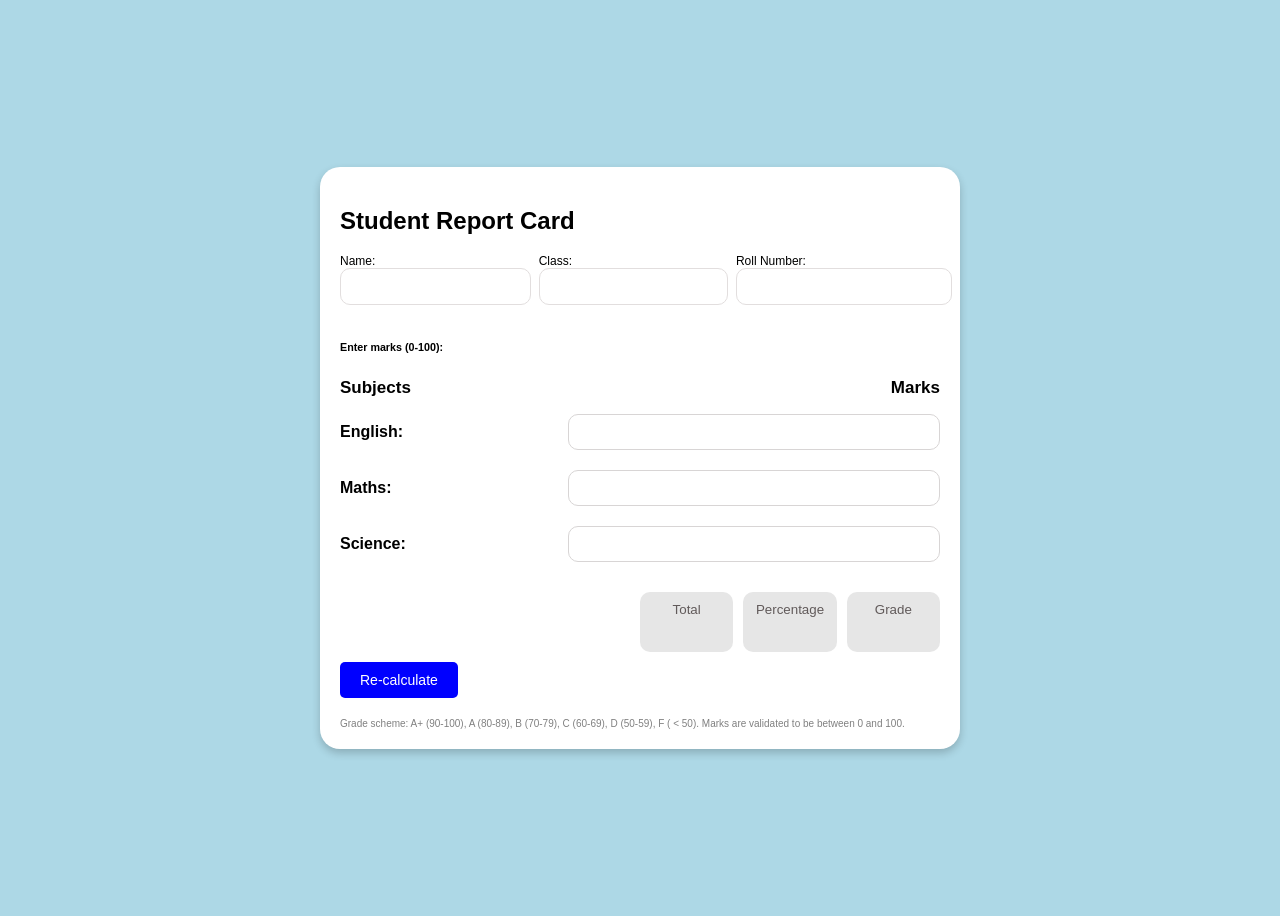
<file: index.html>
<!DOCTYPE html>
<html lang="en">
<head>
    <meta charset="UTF-8">
    <meta name="viewport" content="width=device-width, initial-scale=1.0">
    <title>Student Report Card</title>
    <link rel="stylesheet" href="style.css">
</head>

<body>
    <form class="container">
        <h2>Student Report Card</h2>
            <ul>
              <div class="flexbox-container">
                    <li><label for="name">Name:</label>
                    <input type="text" id="name" name="name"></li>
              
                    <li><label for="class">Class:</label>
                    <input type="text" id="class" name="class"></li>
               
                    <li><label for="roll">Roll Number:</label>
                    <input type="number" id="roll" name="roll">
              </div>

            </ul>
            <h6>Enter marks (0-100):</h6>
            <div class="header"><header>Subjects</header>
            <header>Marks</header></div>
            <ul class="subject">
                <li>
                    <label for="english">English:</label>
                    <input type="number" id="english" name="english">
                </li>
                <li>
                    <label for="maths">Maths:</label>
                    <input type="number" id="maths" name="maths">
                </li>
                <li>
                    <label for="science">Science:</label>
                    <input type="number" id="science" name="science">
                </li>
            </ul>
            <div class="grid-container">
                <div id="total">Total<div id="total-value"></div></div>
                <div id="percentage">Percentage<div id="percentage-value"></div></div>
                <div id="grade">Grade<div id="grade-value"></div></div>
            </div>

            <button onclick="checkMarks()" type="submit" id="calculate">Re-calculate</button>
            <!-- <button onclick="resetForm()" type="reset" id="reset">Reset</button> -->

            <footer class="footer">Grade scheme: A+ (90-100), A (80-89), B (70-79), C (60-69), D (50-59), F ( < 50). Marks are validated to be between 0 and 100.</footer>
    </form>

    <script src="reportcard.js"></script>

</body>
</html>
</file>
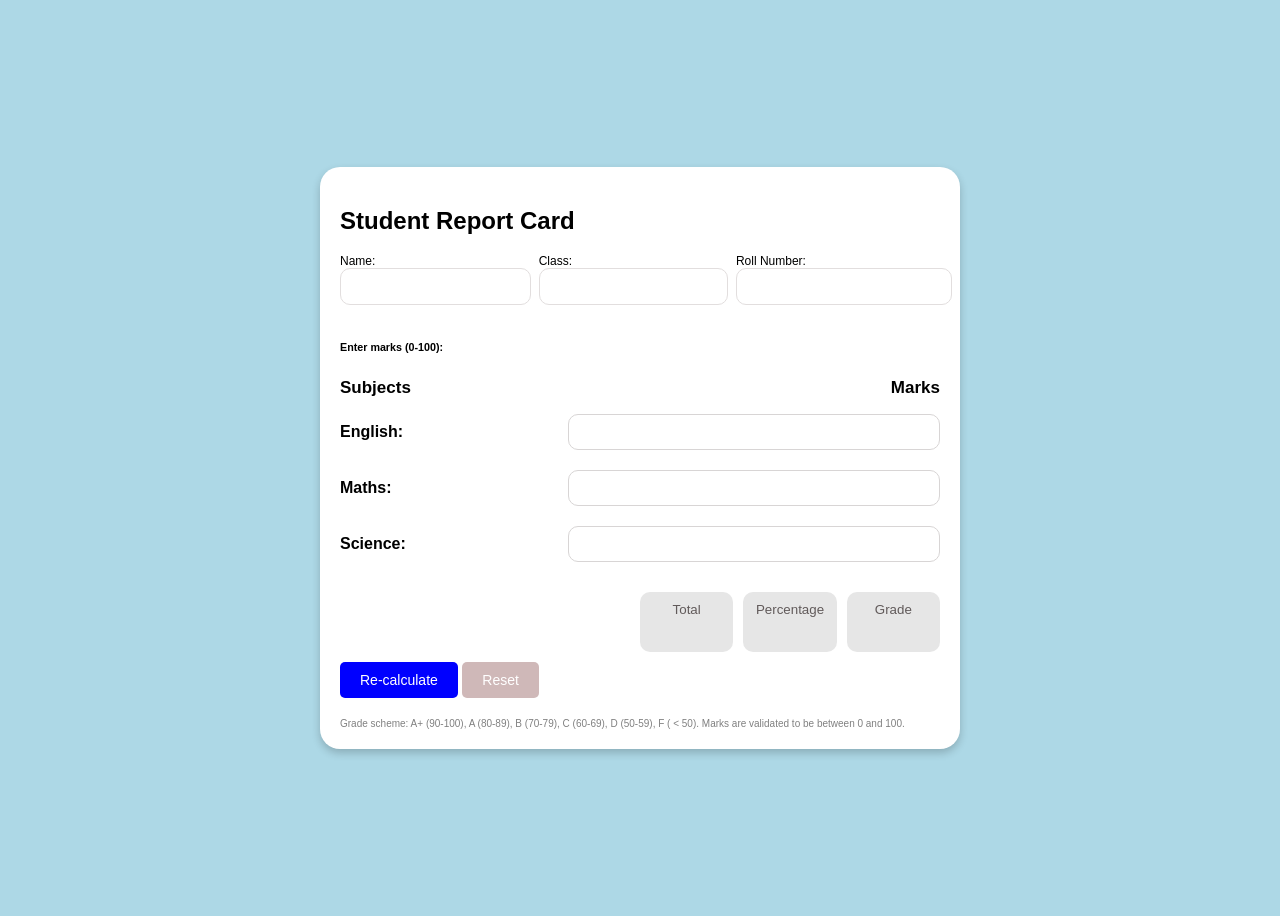
<file: student-reportcard.html>
<!DOCTYPE html>
<html lang="en">
<head>
    <meta charset="UTF-8">
    <meta name="viewport" content="width=device-width, initial-scale=1.0">
    <title>Student Report Card</title>
    <link rel="stylesheet" href="style.css">
</head>

<body>
    <form class="container">
        <h2>Student Report Card</h2>
            <ul>
              <div class="flexbox-container">
                    <li><label for="name">Name:</label>
                    <input type="text" id="name" name="name"></li>
              
                    <li><label for="class">Class:</label>
                    <input type="text" id="class" name="class"></li>
               
                    <li><label for="roll">Roll Number:</label>
                    <input type="number" id="roll" name="roll">
              </div>

            </ul>
            <h6>Enter marks (0-100):</h6>
            <div class="header"><header>Subjects</header>
            <header>Marks</header></div>
            <ul class="subject">
                <li>
                    <label for="english">English:</label>
                    <input type="number" id="english" name="english">
                </li>
                <li>
                    <label for="maths">Maths:</label>
                    <input type="number" id="maths" name="maths">
                </li>
                <li>
                    <label for="science">Science:</label>
                    <input type="number" id="science" name="science">
                </li>
            </ul>
            <div class="grid-container">
                <div id="total">Total<div id="total-value"></div></div>
                <div id="percentage">Percentage<div id="percentage-value"></div></div>
                <div id="grade">Grade<div id="grade-value"></div></div>
            </div>

            <button onclick="checkMarks()" type="submit" id="calculate">Re-calculate</button>
            <button onclick="resetForm()" type="reset" id="reset">Reset</button>

            <footer class="footer">Grade scheme: A+ (90-100), A (80-89), B (70-79), C (60-69), D (50-59), F ( < 50). Marks are validated to be between 0 and 100.</footer>
    </form>

    <script src="reportcard.js"></script>

</body>
</html>
</file>
<file: style.css>
body {
    display: flex;
    justify-content: center;
    align-items: center;
    height: 100vh;
    background-color: lightblue;
    font-family: Arial, sans-serif;
}

.container {
    background-color: white;
    padding: 20px;
    border-radius: 20px;
    width: 600px;
    box-shadow: 0 4px 8px rgba(0, 0, 0, 0.2);
}

h6 {
    margin-top: 0px;
}

ul {
    list-style-type: none;
    padding: 0;
}

li {
    margin-bottom: 20px;
}

.footer {
    margin-top: 20px;
    font-size: 10px;
    color: gray;
}

.grid-container {
    display: grid;
    grid-template-columns: repeat(3, 1fr);
    gap: 10px;
    margin: 30px 0px 10px 300px;
    min-height: 60px;
}

#total,
#percentage,
#grade {

    background-color: rgb(230, 230, 230);
    padding: 10px;
    border-radius: 10px;
    color: rgb(97, 90, 90);
    text-align: center;
    font-size: smaller;
}

#name,
#class,
#roll {

    padding: 10px;
    border-radius: 10px;
    border: 1px solid rgb(226, 222, 222);
    width: 100%;

}

.flexbox-container {
    display: flex;
    flex-direction: row;
    width: 590px;
    gap: 30px;
    font-size: 12px;

}

#english,
#maths,
#science {
    padding: 10px;
    border-radius: 10px;
    border: 1px solid rgb(216, 213, 213);
    width: 350px;
    font-size: 12px;
}

.subject li {
    display: flex;
    justify-content: space-between;
    align-items: center;

}

.subject {
    font-weight: bolder;
}

.header {
    font-size: 17px;
    font-weight: bolder;
    margin-bottom: 10px;
    display: flex;
    justify-content: space-between;
}

#calculate {
    background-color: blue;
    color: white;
    border: none;
    padding: 10px 20px;
    border-radius: 5px;
    cursor: pointer;
    font-size: 14px;
}

#calculate:hover {
    background-color: rgb(9, 26, 82);
    color: white;
    transition: 0.3s;
    transform: scale(1.05);
}

#reset {
    background-color: rgb(207, 184, 184);
    color: white;
    border: none;
    padding: 10px 20px;
    border-radius: 5px;
    cursor: pointer;
    font-size: 14px;
}

#reset:hover {
    background-color: rgb(83, 80, 80);
    color: white;
    transition: 0.3s;
    transform: scale(1.05);
}
</file>
